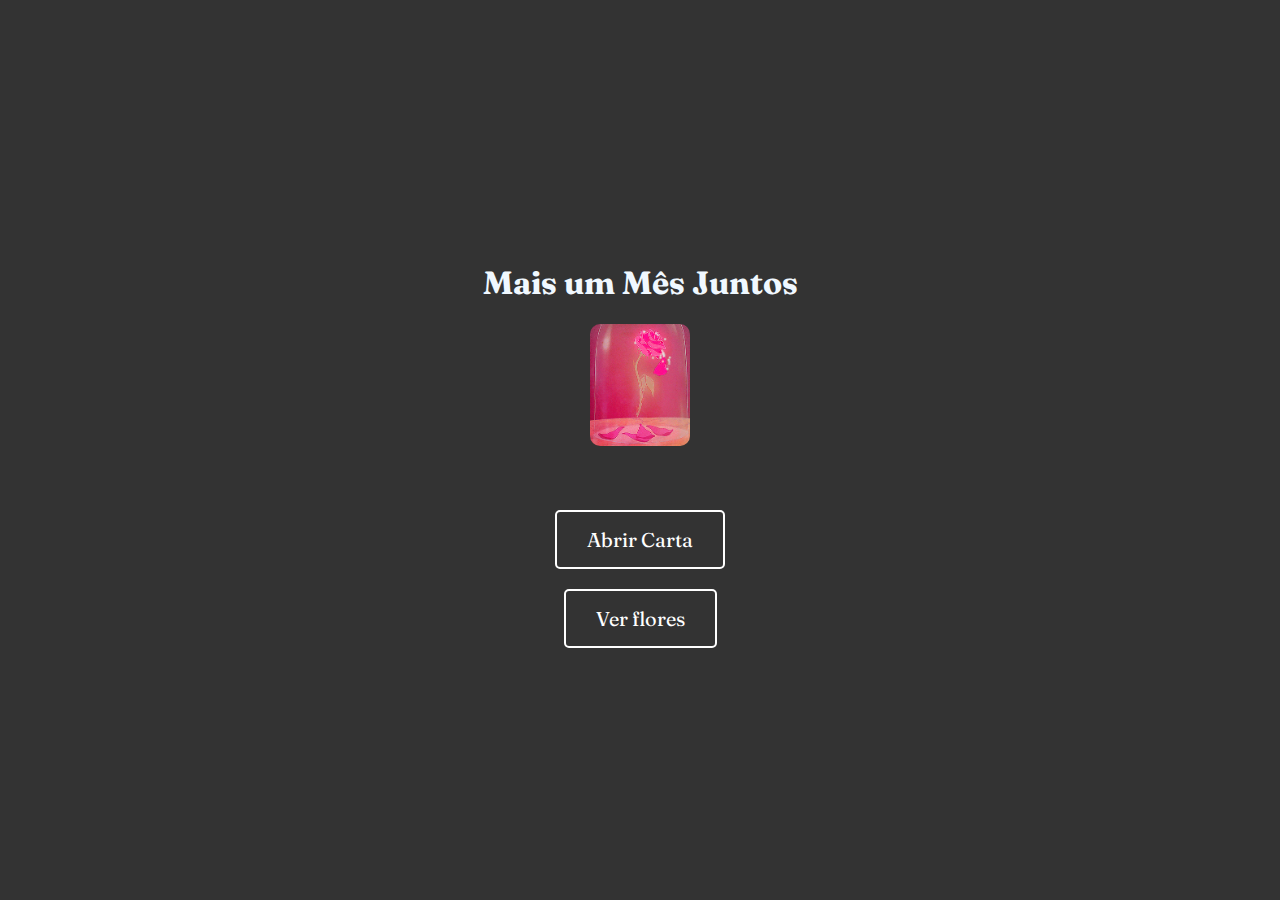
<file: index.html>
<!DOCTYPE html>
<html lang="pt-BR">
<head>
    <meta charset="UTF-8">
    <meta name="viewport" content="width=device-width, initial-scale=1.0">
    <title>Surpresa</title>
    <style>
        body {
            display: flex;
            justify-content: center;
            align-items: center;
            flex-direction: column;
            height: 100vh;
            background-color: #333;
            margin: 0;
        }
        .button {
            font-family: "Fraunces", serif;
            padding: 15px 30px;
            font-size: 20px;
            color: white;
            background-color: #333;
            border: 2px solid white;
            border-radius: 5px;
            margin: 10px 0;
            cursor: pointer;
            transition: background-color 0.3s;
        }
        .button:hover {
            background-color: rgb(220, 98, 98);
        }
    </style>
    <link rel="preconnect" href="https://fonts.googleapis.com">
<link rel="preconnect" href="https://fonts.gstatic.com" crossorigin>
<link href="https://fonts.googleapis.com/css2?family=Fraunces:ital,opsz,wght@0,9..144,100..900;1,9..144,100..900&family=Montserrat:ital,wght@0,100..900;1,100..900&family=Playwrite+HU:wght@100..400&family=Poppins:ital,wght@0,100;0,200;0,300;0,400;0,500;0,600;0,700;0,800;0,900;1,100;1,200;1,300;1,400;1,500;1,600;1,700;1,800;1,900&display=swap" rel="stylesheet">
</head>
<body>
    <h1 style="color: aliceblue; font-family: Fraunces;">Mais um Mês Juntos</h1>
<div><img src="./img/rosa.gif" alt="Rosa" style="width: 100px; border-radius: 10px; margin-bottom: 50px;"></div>
    <div>
       <a href="home.html"><button class="button">Abrir Carta</button></a>
    </div>
    <div>
       <a href="flores.html" target="_blank"><button class="button">Ver flores</button></a>
    </div>
    

</body>
</html>
</file>
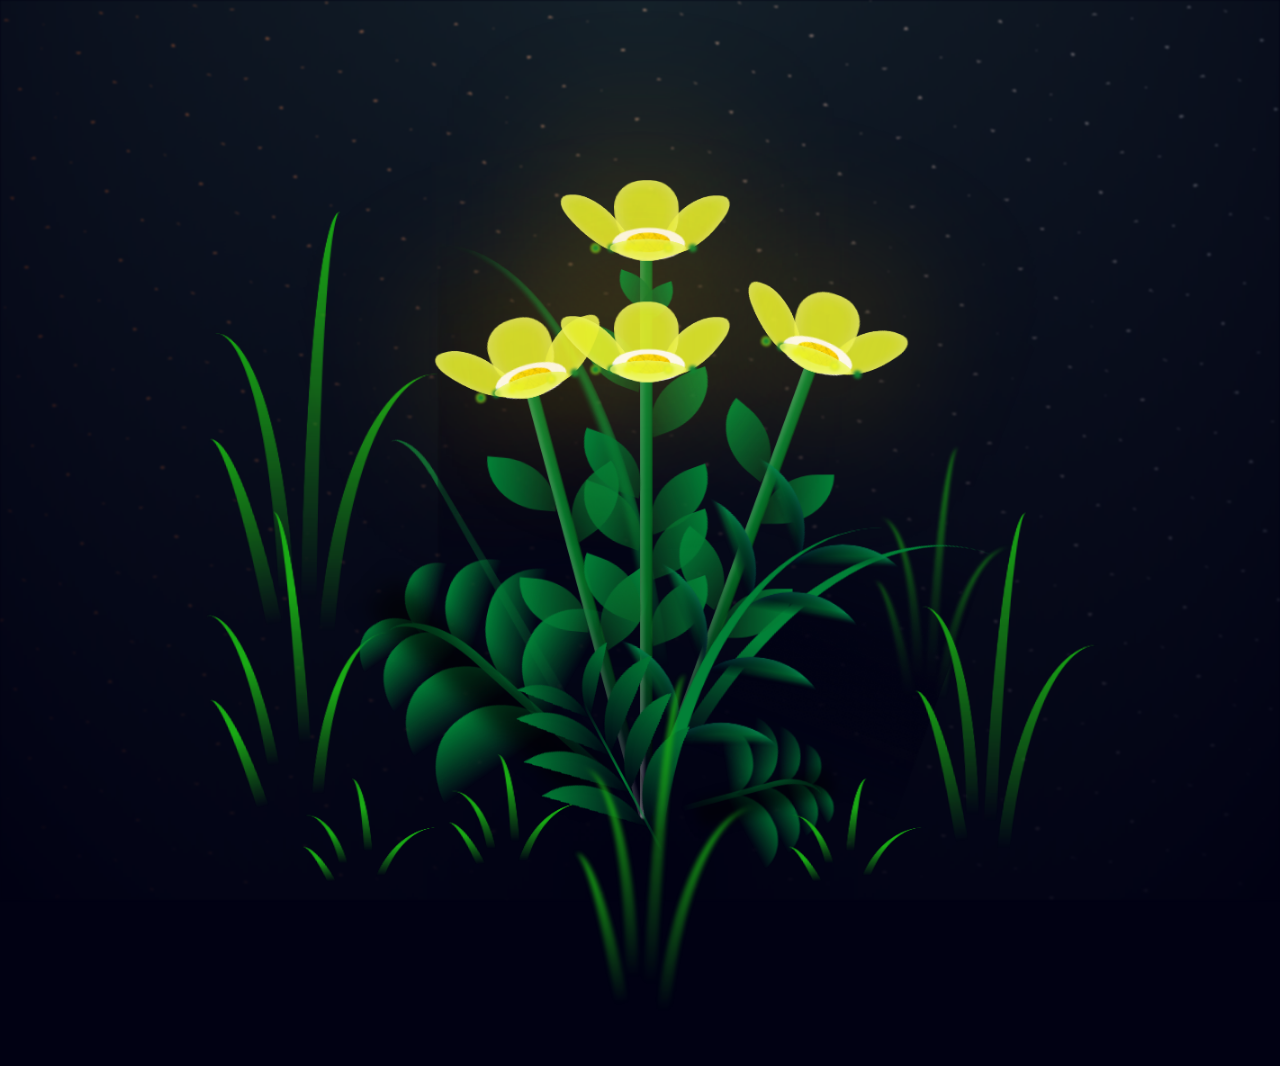
<file: flores.html>
<!DOCTYPE html>
<html lang="pt-BR" >
<head>
  <meta charset="UTF-8">
  <title>Flores para uma flor</title>
  <link rel="stylesheet" href="./styleflores.css">

</head>
<body>
<!-- partial:index.partial.html -->
<body class="container">
  <div class="night"></div>
  <div class="flowers">
    <div class="flower flower--1">
      <div class="flower__leafs flower__leafs--1">
        <div class="flower__leaf flower__leaf--1"></div>
        <div class="flower__leaf flower__leaf--2"></div>
        <div class="flower__leaf flower__leaf--3"></div>
        <div class="flower__leaf flower__leaf--4"></div>
        <div class="flower__white-circle"></div>

        <div class="flower__light flower__light--1"></div>
        <div class="flower__light flower__light--2"></div>
        <div class="flower__light flower__light--3"></div>
        <div class="flower__light flower__light--4"></div>
        <div class="flower__light flower__light--5"></div>
        <div class="flower__light flower__light--6"></div>
        <div class="flower__light flower__light--7"></div>
        <div class="flower__light flower__light--8"></div>

      </div>
      <div class="flower__line">
        <div class="flower__line__leaf flower__line__leaf--1"></div>
        <div class="flower__line__leaf flower__line__leaf--2"></div>
        <div class="flower__line__leaf flower__line__leaf--3"></div>
        <div class="flower__line__leaf flower__line__leaf--4"></div>
        <div class="flower__line__leaf flower__line__leaf--5"></div>
        <div class="flower__line__leaf flower__line__leaf--6"></div>
      </div>
    </div>

    <div class="flower flower--2">
      <div class="flower__leafs flower__leafs--2">
        <div class="flower__leaf flower__leaf--1"></div>
        <div class="flower__leaf flower__leaf--2"></div>
        <div class="flower__leaf flower__leaf--3"></div>
        <div class="flower__leaf flower__leaf--4"></div>
        <div class="flower__white-circle"></div>

        <div class="flower__light flower__light--1"></div>
        <div class="flower__light flower__light--2"></div>
        <div class="flower__light flower__light--3"></div>
        <div class="flower__light flower__light--4"></div>
        <div class="flower__light flower__light--5"></div>
        <div class="flower__light flower__light--6"></div>
        <div class="flower__light flower__light--7"></div>
        <div class="flower__light flower__light--8"></div>

      </div>
      <div class="flower__line">
        <div class="flower__line__leaf flower__line__leaf--1"></div>
        <div class="flower__line__leaf flower__line__leaf--2"></div>
        <div class="flower__line__leaf flower__line__leaf--3"></div>
        <div class="flower__line__leaf flower__line__leaf--4"></div>
      </div>
    </div>

    <div class="flower flower--3">
      <div class="flower__leafs flower__leafs--3">
        <div class="flower__leaf flower__leaf--1"></div>
        <div class="flower__leaf flower__leaf--2"></div>
        <div class="flower__leaf flower__leaf--3"></div>
        <div class="flower__leaf flower__leaf--4"></div>
        <div class="flower__white-circle"></div>

        <div class="flower__light flower__light--1"></div>
        <div class="flower__light flower__light--2"></div>
        <div class="flower__light flower__light--3"></div>
        <div class="flower__light flower__light--4"></div>
        <div class="flower__light flower__light--5"></div>
        <div class="flower__light flower__light--6"></div>
        <div class="flower__light flower__light--7"></div>
        <div class="flower__light flower__light--8"></div>

      </div>
      <div class="flower__line">
        <div class="flower__line__leaf flower__line__leaf--1"></div>
        <div class="flower__line__leaf flower__line__leaf--2"></div>
        <div class="flower__line__leaf flower__line__leaf--3"></div>
        <div class="flower__line__leaf flower__line__leaf--4"></div>
      </div>
    </div>
    <div class="flower flower--4">
      <div class="flower__leafs flower__leafs--3">
        <div class="flower__leaf flower__leaf--1"></div>
        <div class="flower__leaf flower__leaf--2"></div>
        <div class="flower__leaf flower__leaf--3"></div>
        <div class="flower__leaf flower__leaf--4"></div>
        <div class="flower__white-circle"></div>

        <div class="flower__light flower__light--1"></div>
        <div class="flower__light flower__light--2"></div>
        <div class="flower__light flower__light--3"></div>
        <div class="flower__light flower__light--4"></div>
        <div class="flower__light flower__light--5"></div>
        <div class="flower__light flower__light--6"></div>
        <div class="flower__light flower__light--7"></div>
        <div class="flower__light flower__light--8"></div>

      </div>
      <div class="flower__line">
        <div class="flower__line__leaf flower__line__leaf--1"></div>
        <div class="flower__line__leaf flower__line__leaf--2"></div>
        <div class="flower__line__leaf flower__line__leaf--3"></div>
        <div class="flower__line__leaf flower__line__leaf--4"></div>
      </div>
    </div>

    <div class="grow-ans" style="--d:1.2s">
      <div class="flower__g-long">
        <div class="flower__g-long__top"></div>
        <div class="flower__g-long__bottom"></div>
      </div>
    </div>

    <div class="growing-grass">
      <div class="flower__grass flower__grass--1">
        <div class="flower__grass--top"></div>
        <div class="flower__grass--bottom"></div>
        <div class="flower__grass__leaf flower__grass__leaf--1"></div>
        <div class="flower__grass__leaf flower__grass__leaf--2"></div>
        <div class="flower__grass__leaf flower__grass__leaf--3"></div>
        <div class="flower__grass__leaf flower__grass__leaf--4"></div>
        <div class="flower__grass__leaf flower__grass__leaf--5"></div>
        <div class="flower__grass__leaf flower__grass__leaf--6"></div>
        <div class="flower__grass__leaf flower__grass__leaf--7"></div>
        <div class="flower__grass__leaf flower__grass__leaf--8"></div>
        <div class="flower__grass__overlay"></div>
      </div>
    </div>

    <div class="growing-grass">
      <div class="flower__grass flower__grass--2">
        <div class="flower__grass--top"></div>
        <div class="flower__grass--bottom"></div>
        <div class="flower__grass__leaf flower__grass__leaf--1"></div>
        <div class="flower__grass__leaf flower__grass__leaf--2"></div>
        <div class="flower__grass__leaf flower__grass__leaf--3"></div>
        <div class="flower__grass__leaf flower__grass__leaf--4"></div>
        <div class="flower__grass__leaf flower__grass__leaf--5"></div>
        <div class="flower__grass__leaf flower__grass__leaf--6"></div>
        <div class="flower__grass__leaf flower__grass__leaf--7"></div>
        <div class="flower__grass__leaf flower__grass__leaf--8"></div>
        <div class="flower__grass__overlay"></div>
      </div>
    </div>

    <div class="grow-ans" style="--d:2.4s">
      <div class="flower__g-right flower__g-right--1">
        <div class="leaf"></div>
      </div>
    </div>

    <div class="grow-ans" style="--d:2.8s">
      <div class="flower__g-right flower__g-right--2">
        <div class="leaf"></div>
      </div>
    </div>

    <div class="grow-ans" style="--d:2.8s">
      <div class="flower__g-front">
        <div class="flower__g-front__leaf-wrapper flower__g-front__leaf-wrapper--1">
          <div class="flower__g-front__leaf"></div>
        </div>
        <div class="flower__g-front__leaf-wrapper flower__g-front__leaf-wrapper--2">
          <div class="flower__g-front__leaf"></div>
        </div>
        <div class="flower__g-front__leaf-wrapper flower__g-front__leaf-wrapper--3">
          <div class="flower__g-front__leaf"></div>
        </div>
        <div class="flower__g-front__leaf-wrapper flower__g-front__leaf-wrapper--4">
          <div class="flower__g-front__leaf"></div>
        </div>
        <div class="flower__g-front__leaf-wrapper flower__g-front__leaf-wrapper--5">
          <div class="flower__g-front__leaf"></div>
        </div>
        <div class="flower__g-front__leaf-wrapper flower__g-front__leaf-wrapper--6">
          <div class="flower__g-front__leaf"></div>
        </div>
        <div class="flower__g-front__leaf-wrapper flower__g-front__leaf-wrapper--7">
          <div class="flower__g-front__leaf"></div>
        </div>
        <div class="flower__g-front__leaf-wrapper flower__g-front__leaf-wrapper--8">
          <div class="flower__g-front__leaf"></div>
        </div>
        <div class="flower__g-front__line"></div>
      </div>
    </div>

    <div class="grow-ans" style="--d:3.2s">
      <div class="flower__g-fr">
        <div class="leaf"></div>
        <div class="flower__g-fr__leaf flower__g-fr__leaf--1"></div>
        <div class="flower__g-fr__leaf flower__g-fr__leaf--2"></div>
        <div class="flower__g-fr__leaf flower__g-fr__leaf--3"></div>
        <div class="flower__g-fr__leaf flower__g-fr__leaf--4"></div>
        <div class="flower__g-fr__leaf flower__g-fr__leaf--5"></div>
        <div class="flower__g-fr__leaf flower__g-fr__leaf--6"></div>
        <div class="flower__g-fr__leaf flower__g-fr__leaf--7"></div>
        <div class="flower__g-fr__leaf flower__g-fr__leaf--8"></div>
      </div>
    </div>

    <div class="long-g long-g--0">
      <div class="grow-ans" style="--d:3s">
        <div class="leaf leaf--0"></div>
      </div>
      <div class="grow-ans" style="--d:2.2s">
        <div class="leaf leaf--1"></div>
      </div>
      <div class="grow-ans" style="--d:3.4s">
        <div class="leaf leaf--2"></div>
      </div>
      <div class="grow-ans" style="--d:3.6s">
        <div class="leaf leaf--3"></div>
      </div>
    </div>

    <div class="long-g long-g--1">
      <div class="grow-ans" style="--d:3.6s">
        <div class="leaf leaf--0"></div>
      </div>
      <div class="grow-ans" style="--d:3.8s">
        <div class="leaf leaf--1"></div>
      </div>
      <div class="grow-ans" style="--d:4s">
        <div class="leaf leaf--2"></div>
      </div>
      <div class="grow-ans" style="--d:4.2s">
        <div class="leaf leaf--3"></div>
      </div>
    </div>

    <div class="long-g long-g--2">
      <div class="grow-ans" style="--d:4s">
        <div class="leaf leaf--0"></div>
      </div>
      <div class="grow-ans" style="--d:4.2s">
        <div class="leaf leaf--1"></div>
      </div>
      <div class="grow-ans" style="--d:4.4s">
        <div class="leaf leaf--2"></div>
      </div>
      <div class="grow-ans" style="--d:4.6s">
        <div class="leaf leaf--3"></div>
      </div>
    </div>

    <div class="long-g long-g--3">
      <div class="grow-ans" style="--d:4s">
        <div class="leaf leaf--0"></div>
      </div>
      <div class="grow-ans" style="--d:4.2s">
        <div class="leaf leaf--1"></div>
      </div>
      <div class="grow-ans" style="--d:3s">
        <div class="leaf leaf--2"></div>
      </div>
      <div class="grow-ans" style="--d:3.6s">
        <div class="leaf leaf--3"></div>
      </div>
    </div>

    <div class="long-g long-g--4">
      <div class="grow-ans" style="--d:4s">
        <div class="leaf leaf--0"></div>
      </div>
      <div class="grow-ans" style="--d:4.2s">
        <div class="leaf leaf--1"></div>
      </div>
      <div class="grow-ans" style="--d:3s">
        <div class="leaf leaf--2"></div>
      </div>
      <div class="grow-ans" style="--d:3.6s">
        <div class="leaf leaf--3"></div>
      </div>
    </div>

    <div class="long-g long-g--5">
      <div class="grow-ans" style="--d:4s">
        <div class="leaf leaf--0"></div>
      </div>
      <div class="grow-ans" style="--d:4.2s">
        <div class="leaf leaf--1"></div>
      </div>
      <div class="grow-ans" style="--d:3s">
        <div class="leaf leaf--2"></div>
      </div>
      <div class="grow-ans" style="--d:3.6s">
        <div class="leaf leaf--3"></div>
      </div>
    </div>

    <div class="long-g long-g--6">
      <div class="grow-ans" style="--d:4.2s">
        <div class="leaf leaf--0"></div>
      </div>
      <div class="grow-ans" style="--d:4.4s">
        <div class="leaf leaf--1"></div>
      </div>
      <div class="grow-ans" style="--d:4.6s">
        <div class="leaf leaf--2"></div>
      </div>
      <div class="grow-ans" style="--d:4.8s">
        <div class="leaf leaf--3"></div>
      </div>
    </div>

    <div class="long-g long-g--7">
      <div class="grow-ans" style="--d:3s">
        <div class="leaf leaf--0"></div>
      </div>
      <div class="grow-ans" style="--d:3.2s">
        <div class="leaf leaf--1"></div>
      </div>
      <div class="grow-ans" style="--d:3.5s">
        <div class="leaf leaf--2"></div>
      </div>
      <div class="grow-ans" style="--d:3.6s">
        <div class="leaf leaf--3"></div>
      </div>
    </div>
  </div>
  <script src="main.js"></script>
  <div class="bubbles">
    <div class="bubble"><svg class="heart" viewBox="0 0 32 32">
        <title>heart22</title>
        <path d="M23.6 2c-3.363 0-6.258 2.736-7.599 5.594-1.342-2.858-4.237-5.594-7.601-5.594-4.637 0-8.4 3.764-8.4 8.401 0 9.433 9.516 11.906 16.001 21.232 6.13-9.268 15.999-12.1 15.999-21.232 0-4.637-3.763-8.401-8.4-8.401z"></path>
      </svg>
    </div>
    <div class="bubble"><svg class="heart" viewBox="0 0 32 32">
        <title>heart22</title>
        <path d="M23.6 2c-3.363 0-6.258 2.736-7.599 5.594-1.342-2.858-4.237-5.594-7.601-5.594-4.637 0-8.4 3.764-8.4 8.401 0 9.433 9.516 11.906 16.001 21.232 6.13-9.268 15.999-12.1 15.999-21.232 0-4.637-3.763-8.401-8.4-8.401z"></path>
      </svg>
    </div>
    <div class="bubble"><svg class="heart" viewBox="0 0 32 32">
        <title>heart22</title>
        <path d="M23.6 2c-3.363 0-6.258 2.736-7.599 5.594-1.342-2.858-4.237-5.594-7.601-5.594-4.637 0-8.4 3.764-8.4 8.401 0 9.433 9.516 11.906 16.001 21.232 6.13-9.268 15.999-12.1 15.999-21.232 0-4.637-3.763-8.401-8.4-8.401z"></path>
      </svg>
    </div>
    <div class="bubble"><svg class="heart" viewBox="0 0 32 32">
        <title>heart22</title>
        <path d="M23.6 2c-3.363 0-6.258 2.736-7.599 5.594-1.342-2.858-4.237-5.594-7.601-5.594-4.637 0-8.4 3.764-8.4 8.401 0 9.433 9.516 11.906 16.001 21.232 6.13-9.268 15.999-12.1 15.999-21.232 0-4.637-3.763-8.401-8.4-8.401z"></path>
      </svg>
    </div>
    <div class="bubble"><svg class="heart" viewBox="0 0 32 32">
        <title>heart22</title>
        <path d="M23.6 2c-3.363 0-6.258 2.736-7.599 5.594-1.342-2.858-4.237-5.594-7.601-5.594-4.637 0-8.4 3.764-8.4 8.401 0 9.433 9.516 11.906 16.001 21.232 6.13-9.268 15.999-12.1 15.999-21.232 0-4.637-3.763-8.401-8.4-8.401z"></path>
      </svg>
    </div>
    <div class="bubble"><svg class="heart" viewBox="0 0 32 32">
        <title>heart22</title>
        <path d="M23.6 2c-3.363 0-6.258 2.736-7.599 5.594-1.342-2.858-4.237-5.594-7.601-5.594-4.637 0-8.4 3.764-8.4 8.401 0 9.433 9.516 11.906 16.001 21.232 6.13-9.268 15.999-12.1 15.999-21.232 0-4.637-3.763-8.401-8.4-8.401z"></path>
      </svg>
    </div>
    <div class="bubble"><svg class="heart" viewBox="0 0 32 32">
        <title>heart22</title>
        <path d="M23.6 2c-3.363 0-6.258 2.736-7.599 5.594-1.342-2.858-4.237-5.594-7.601-5.594-4.637 0-8.4 3.764-8.4 8.401 0 9.433 9.516 11.906 16.001 21.232 6.13-9.268 15.999-12.1 15.999-21.232 0-4.637-3.763-8.401-8.4-8.401z"></path>
      </svg>
    </div>
    <div class="bubble"><svg class="heart" viewBox="0 0 32 32">
        <title>heart22</title>
        <path d="M23.6 2c-3.363 0-6.258 2.736-7.599 5.594-1.342-2.858-4.237-5.594-7.601-5.594-4.637 0-8.4 3.764-8.4 8.401 0 9.433 9.516 11.906 16.001 21.232 6.13-9.268 15.999-12.1 15.999-21.232 0-4.637-3.763-8.401-8.4-8.401z"></path>
      </svg>
    </div>
    <div class="bubble"><svg class="heart" viewBox="0 0 32 32">
        <title>heart22</title>
        <path d="M23.6 2c-3.363 0-6.258 2.736-7.599 5.594-1.342-2.858-4.237-5.594-7.601-5.594-4.637 0-8.4 3.764-8.4 8.401 0 9.433 9.516 11.906 16.001 21.232 6.13-9.268 15.999-12.1 15.999-21.232 0-4.637-3.763-8.401-8.4-8.401z"></path>
      </svg>
    </div>
    <div class="bubble"><svg class="heart" viewBox="0 0 32 32">
        <title>heart22</title>
        <path d="M23.6 2c-3.363 0-6.258 2.736-7.599 5.594-1.342-2.858-4.237-5.594-7.601-5.594-4.637 0-8.4 3.764-8.4 8.401 0 9.433 9.516 11.906 16.001 21.232 6.13-9.268 15.999-12.1 15.999-21.232 0-4.637-3.763-8.401-8.4-8.401z"></path>
      </svg>
    </div>
    <div class="bubble"><svg class="heart" viewBox="0 0 32 32">
        <title>heart22</title>
        <path d="M23.6 2c-3.363 0-6.258 2.736-7.599 5.594-1.342-2.858-4.237-5.594-7.601-5.594-4.637 0-8.4 3.764-8.4 8.401 0 9.433 9.516 11.906 16.001 21.232 6.13-9.268 15.999-12.1 15.999-21.232 0-4.637-3.763-8.401-8.4-8.401z"></path>
      </svg>
    </div>
    <div class="bubble"><svg class="heart" viewBox="0 0 32 32">
        <title>heart22</title>
        <path d="M23.6 2c-3.363 0-6.258 2.736-7.599 5.594-1.342-2.858-4.237-5.594-7.601-5.594-4.637 0-8.4 3.764-8.4 8.401 0 9.433 9.516 11.906 16.001 21.232 6.13-9.268 15.999-12.1 15.999-21.232 0-4.637-3.763-8.401-8.4-8.401z"></path>
      </svg>
    </div>
    <div class="bubble"><svg class="heart" viewBox="0 0 32 32">
        <title>heart22</title>
        <path d="M23.6 2c-3.363 0-6.258 2.736-7.599 5.594-1.342-2.858-4.237-5.594-7.601-5.594-4.637 0-8.4 3.764-8.4 8.401 0 9.433 9.516 11.906 16.001 21.232 6.13-9.268 15.999-12.1 15.999-21.232 0-4.637-3.763-8.401-8.4-8.401z"></path>
      </svg>
    </div>
    <div class="bubble"><svg class="heart" viewBox="0 0 32 32">
        <title>heart22</title>
        <path d="M23.6 2c-3.363 0-6.258 2.736-7.599 5.594-1.342-2.858-4.237-5.594-7.601-5.594-4.637 0-8.4 3.764-8.4 8.401 0 9.433 9.516 11.906 16.001 21.232 6.13-9.268 15.999-12.1 15.999-21.232 0-4.637-3.763-8.401-8.4-8.401z"></path>
      </svg>
    </div>
    <div class="bubble"><svg class="heart" viewBox="0 0 32 32">
        <title>heart22</title>
        <path d="M23.6 2c-3.363 0-6.258 2.736-7.599 5.594-1.342-2.858-4.237-5.594-7.601-5.594-4.637 0-8.4 3.764-8.4 8.401 0 9.433 9.516 11.906 16.001 21.232 6.13-9.268 15.999-12.1 15.999-21.232 0-4.637-3.763-8.401-8.4-8.401z"></path>
      </svg>
    </div>
    <div class="bubble"><svg class="heart" viewBox="0 0 32 32">
        <title>heart22</title>
        <path d="M23.6 2c-3.363 0-6.258 2.736-7.599 5.594-1.342-2.858-4.237-5.594-7.601-5.594-4.637 0-8.4 3.764-8.4 8.401 0 9.433 9.516 11.906 16.001 21.232 6.13-9.268 15.999-12.1 15.999-21.232 0-4.637-3.763-8.401-8.4-8.401z"></path>
      </svg>
    </div>
    <div class="bubble"><svg class="heart" viewBox="0 0 32 32">
        <title>heart22</title>
        <path d="M23.6 2c-3.363 0-6.258 2.736-7.599 5.594-1.342-2.858-4.237-5.594-7.601-5.594-4.637 0-8.4 3.764-8.4 8.401 0 9.433 9.516 11.906 16.001 21.232 6.13-9.268 15.999-12.1 15.999-21.232 0-4.637-3.763-8.401-8.4-8.401z"></path>
      </svg>
    </div>
    <div class="bubble"><svg class="heart" viewBox="0 0 32 32">
        <title>heart22</title>
        <path d="M23.6 2c-3.363 0-6.258 2.736-7.599 5.594-1.342-2.858-4.237-5.594-7.601-5.594-4.637 0-8.4 3.764-8.4 8.401 0 9.433 9.516 11.906 16.001 21.232 6.13-9.268 15.999-12.1 15.999-21.232 0-4.637-3.763-8.401-8.4-8.401z"></path>
      </svg>
    </div>
    <div class="bubble"><svg class="heart" viewBox="0 0 32 32">
        <title>heart22</title>
        <path d="M23.6 2c-3.363 0-6.258 2.736-7.599 5.594-1.342-2.858-4.237-5.594-7.601-5.594-4.637 0-8.4 3.764-8.4 8.401 0 9.433 9.516 11.906 16.001 21.232 6.13-9.268 15.999-12.1 15.999-21.232 0-4.637-3.763-8.401-8.4-8.401z"></path>
      </svg>
    </div>
    <div class="bubble"><svg class="heart" viewBox="0 0 32 32">
        <title>heart22</title>
        <path d="M23.6 2c-3.363 0-6.258 2.736-7.599 5.594-1.342-2.858-4.237-5.594-7.601-5.594-4.637 0-8.4 3.764-8.4 8.401 0 9.433 9.516 11.906 16.001 21.232 6.13-9.268 15.999-12.1 15.999-21.232 0-4.637-3.763-8.401-8.4-8.401z"></path>
      </svg>
</body>
<!-- partial -->
  <script  src="script.js"></script>

</body>
</html>
</file>
<file: styleflores.css>
*,
*::after,
*::before {
  padding: 0;
  margin: 0;
  box-sizing: border-box;
}

:root {
  --dark-color: #010113;
}

body {
  display: flex;
  align-items: flex-end;
  justify-content: center;
  min-height: 100vh;
  background-color: var(--dark-color);
  overflow: hidden;
  perspective: 1000px;
}
.night {
  position: fixed;
  left: 50%;
  top: 0;
  transform: translateX(-50%);
  width: 100%;
  height: 100%;
  filter: blur(0.1vmin);
  background-image: radial-gradient(
      ellipse at top,
      transparent 0%,
      var(--dark-color)
    ),
    radial-gradient(
      ellipse at bottom,
      var(--dark-color),
      rgba(145, 233, 255, 0.2)
    ),
    repeating-linear-gradient(
      220deg,
      rgb(0, 0, 0) 0px,
      rgb(0, 0, 0) 19px,
      transparent 19px,
      transparent 22px
    ),
    repeating-linear-gradient(
      189deg,
      rgb(0, 0, 0) 0px,
      rgb(0, 0, 0) 19px,
      transparent 19px,
      transparent 22px
    ),
    repeating-linear-gradient(
      148deg,
      rgb(0, 0, 0) 0px,
      rgb(0, 0, 0) 19px,
      transparent 19px,
      transparent 22px
    ),
    linear-gradient(90deg, rgb(255, 94, 0), rgb(240, 240, 240));
}

.flowers {
  position: relative;
  transform: scale(0.9);
}

.flower {
  position: absolute;
  bottom: 10vmin;
  transform-origin: bottom center;
  z-index: 10;
  --fl-speed: 0.8s;
}
.flower--1 {
  -webkit-animation: moving-flower-1 4s linear infinite;
  animation: moving-flower-1 4s linear infinite;
}
.flower--1 .flower__line {
  height: 70vmin;
  -webkit-animation-delay: 0.3s;
  animation-delay: 0.3s;
}
.flower--1 .flower__line__leaf--1 {
  -webkit-animation: blooming-leaf-right var(--fl-speed) 1.6s backwards;
  animation: blooming-leaf-right var(--fl-speed) 1.6s backwards;
}
.flower--1 .flower__line__leaf--2 {
  -webkit-animation: blooming-leaf-right var(--fl-speed) 1.4s backwards;
  animation: blooming-leaf-right var(--fl-speed) 1.4s backwards;
}
.flower--1 .flower__line__leaf--3 {
  -webkit-animation: blooming-leaf-left var(--fl-speed) 1.2s backwards;
  animation: blooming-leaf-left var(--fl-speed) 1.2s backwards;
}
.flower--1 .flower__line__leaf--4 {
  -webkit-animation: blooming-leaf-left var(--fl-speed) 1s backwards;
  animation: blooming-leaf-left var(--fl-speed) 1s backwards;
}
.flower--1 .flower__line__leaf--5 {
  -webkit-animation: blooming-leaf-right var(--fl-speed) 1.8s backwards;
  animation: blooming-leaf-right var(--fl-speed) 1.8s backwards;
}
.flower--1 .flower__line__leaf--6 {
  -webkit-animation: blooming-leaf-left var(--fl-speed) 2s backwards;
  animation: blooming-leaf-left var(--fl-speed) 2s backwards;
}
.flower--2 {
  left: 50%;
  transform: rotate(20deg);
  -webkit-animation: moving-flower-2 4s linear infinite;
  animation: moving-flower-2 4s linear infinite;
}
.flower--2 .flower__line {
  height: 60vmin;
  -webkit-animation-delay: 0.6s;
  animation-delay: 0.6s;
}
.flower--2 .flower__line__leaf--1 {
  -webkit-animation: blooming-leaf-right var(--fl-speed) 1.9s backwards;
  animation: blooming-leaf-right var(--fl-speed) 1.9s backwards;
}
.flower--2 .flower__line__leaf--2 {
  -webkit-animation: blooming-leaf-right var(--fl-speed) 1.7s backwards;
  animation: blooming-leaf-right var(--fl-speed) 1.7s backwards;
}
.flower--2 .flower__line__leaf--3 {
  -webkit-animation: blooming-leaf-left var(--fl-speed) 1.5s backwards;
  animation: blooming-leaf-left var(--fl-speed) 1.5s backwards;
}
.flower--2 .flower__line__leaf--4 {
  -webkit-animation: blooming-leaf-left var(--fl-speed) 1.3s backwards;
  animation: blooming-leaf-left var(--fl-speed) 1.3s backwards;
}
.flower--3 {
  left: 50%;
  transform: rotate(-15deg);
  -webkit-animation: moving-flower-3 4s linear infinite;
  animation: moving-flower-3 4s linear infinite;
}
.flower--3 .flower__line {
  -webkit-animation-delay: 0.9s;
  animation-delay: 0.9s;
}
.flower--3 .flower__line__leaf--1 {
  -webkit-animation: blooming-leaf-right var(--fl-speed) 2.5s backwards;
  animation: blooming-leaf-right var(--fl-speed) 2.5s backwards;
}
.flower--3 .flower__line__leaf--2 {
  -webkit-animation: blooming-leaf-right var(--fl-speed) 2.3s backwards;
  animation: blooming-leaf-right var(--fl-speed) 2.3s backwards;
}
.flower--3 .flower__line__leaf--3 {
  -webkit-animation: blooming-leaf-left var(--fl-speed) 2.1s backwards;
  animation: blooming-leaf-left var(--fl-speed) 2.1s backwards;
}
.flower--3 .flower__line__leaf--4 {
  -webkit-animation: blooming-leaf-left var(--fl-speed) 1.9s backwards;
  animation: blooming-leaf-left var(--fl-speed) 1.9s backwards;
}
.flower__leafs {
  position: relative;
  -webkit-animation: blooming-flower 2s backwards;
  animation: blooming-flower 2s backwards;
}
.flower__leafs--1 {
  -webkit-animation-delay: 1.1s;
  animation-delay: 1.1s;
}
.flower__leafs--2 {
  -webkit-animation-delay: 1.4s;
  animation-delay: 1.4s;
}
.flower__leafs--3 {
  -webkit-animation-delay: 1.7s;
  animation-delay: 1.7s;
}
.flower__leafs::after {
  content: "";
  position: absolute;
  left: 0;
  top: 0;
  transform: translate(-50%, -100%);
  width: 8vmin;
  height: 8vmin;
  background-color: #e7b201;
  filter: blur(10vmin);
}
.flower__leaf {
  position: absolute;
  bottom: 0;
  left: 50%;
  width: 8vmin;
  height: 11vmin;
  border-radius: 51% 49% 47% 53%/44% 45% 55% 69%;
  background-color: #e6f331;
  background-image: linear-gradient(to top, #e6f331, #e6f331);
  transform-origin: bottom center;
  opacity: 0.9;
  box-shadow: inset 0 0 2vmin rgba(255, 255, 255, 0.5);
}
.flower__leaf--1 {
  transform: translate(-10%, 1%) rotateY(40deg) rotateX(-50deg);
}
.flower__leaf--2 {
  transform: translate(-50%, -4%) rotateX(40deg);
}
.flower__leaf--3 {
  transform: translate(-90%, 0%) rotateY(45deg) rotateX(50deg);
}
.flower__leaf--4 {
  width: 8vmin;
  height: 8vmin;
  transform-origin: bottom left;
  border-radius: 4vmin 10vmin 4vmin 4vmin;
  transform: translate(0%, 18%) rotateX(70deg) rotate(-43deg);
  background-image: linear-gradient(to top, #e6f331, #e6f331);
  z-index: 1;
  opacity: 0.8;
}
.flower__white-circle {
  position: absolute;
  left: -3.5vmin;
  top: -3vmin;
  width: 9vmin;
  height: 4vmin;
  border-radius: 50%;
  background-color: #fff;
}
.flower__white-circle::after {
  content: "";
  position: absolute;
  left: 50%;
  top: 45%;
  transform: translate(-50%, -50%);
  width: 60%;
  height: 60%;
  border-radius: inherit;
  background-image: repeating-linear-gradient(
      135deg,
      rgba(0, 0, 0, 0.03) 0px,
      rgba(0, 0, 0, 0.03) 1px,
      transparent 1px,
      transparent 12px
    ),
    repeating-linear-gradient(
      45deg,
      rgba(0, 0, 0, 0.03) 0px,
      rgba(0, 0, 0, 0.03) 1px,
      transparent 1px,
      transparent 12px
    ),
    repeating-linear-gradient(
      67.5deg,
      rgba(0, 0, 0, 0.03) 0px,
      rgba(0, 0, 0, 0.03) 1px,
      transparent 1px,
      transparent 12px
    ),
    repeating-linear-gradient(
      135deg,
      rgba(0, 0, 0, 0.03) 0px,
      rgba(0, 0, 0, 0.03) 1px,
      transparent 1px,
      transparent 12px
    ),
    repeating-linear-gradient(
      45deg,
      rgba(0, 0, 0, 0.03) 0px,
      rgba(0, 0, 0, 0.03) 1px,
      transparent 1px,
      transparent 12px
    ),
    repeating-linear-gradient(
      112.5deg,
      rgba(0, 0, 0, 0.03) 0px,
      rgba(0, 0, 0, 0.03) 1px,
      transparent 1px,
      transparent 12px
    ),
    repeating-linear-gradient(
      112.5deg,
      rgba(0, 0, 0, 0.03) 0px,
      rgba(0, 0, 0, 0.03) 1px,
      transparent 1px,
      transparent 12px
    ),
    repeating-linear-gradient(
      45deg,
      rgba(0, 0, 0, 0.03) 0px,
      rgba(0, 0, 0, 0.03) 1px,
      transparent 1px,
      transparent 12px
    ),
    repeating-linear-gradient(
      22.5deg,
      rgba(0, 0, 0, 0.03) 0px,
      rgba(0, 0, 0, 0.03) 1px,
      transparent 1px,
      transparent 12px
    ),
    repeating-linear-gradient(
      45deg,
      rgba(0, 0, 0, 0.03) 0px,
      rgba(0, 0, 0, 0.03) 1px,
      transparent 1px,
      transparent 12px
    ),
    repeating-linear-gradient(
      22.5deg,
      rgba(0, 0, 0, 0.03) 0px,
      rgba(0, 0, 0, 0.03) 1px,
      transparent 1px,
      transparent 12px
    ),
    repeating-linear-gradient(
      135deg,
      rgba(0, 0, 0, 0.03) 0px,
      rgba(0, 0, 0, 0.03) 1px,
      transparent 1px,
      transparent 12px
    ),
    repeating-linear-gradient(
      157.5deg,
      rgba(0, 0, 0, 0.03) 0px,
      rgba(0, 0, 0, 0.03) 1px,
      transparent 1px,
      transparent 12px
    ),
    repeating-linear-gradient(
      67.5deg,
      rgba(0, 0, 0, 0.03) 0px,
      rgba(0, 0, 0, 0.03) 1px,
      transparent 1px,
      transparent 12px
    ),
    repeating-linear-gradient(
      67.5deg,
      rgba(0, 0, 0, 0.03) 0px,
      rgba(0, 0, 0, 0.03) 1px,
      transparent 1px,
      transparent 12px
    ),
    linear-gradient(90deg, rgb(255, 235, 18), rgb(255, 206, 0));
}
.flower__line {
  height: 55vmin;
  width: 1.5vmin;
  background-image: linear-gradient(
      to left,
      rgba(0, 0, 0, 0.2),
      transparent,
      rgba(255, 255, 255, 0.2)
    ),
    linear-gradient(to top, transparent 10%, #056d24, #028137);
  box-shadow: inset 0 0 2px rgba(0, 0, 0, 0.5);
  -webkit-animation: grow-flower-tree 4s backwards;
  animation: grow-flower-tree 4s backwards;
}
.flower__line__leaf {
  --w: 7vmin;
  --h: calc(var(--w) + 2vmin);
  position: absolute;
  top: 20%;
  left: 90%;
  width: var(--w);
  height: var(--h);
  border-top-right-radius: var(--h);
  border-bottom-left-radius: var(--h);
  background-image: linear-gradient(to top, rgba(12, 94, 32, 0.4), #028137);
}
.flower__line__leaf--1 {
  transform: rotate(70deg) rotateY(30deg);
}
.flower__line__leaf--2 {
  top: 45%;
  transform: rotate(70deg) rotateY(30deg);
}
.flower__line__leaf--3,
.flower__line__leaf--4,
.flower__line__leaf--6 {
  border-top-right-radius: 0;
  border-bottom-left-radius: 0;
  border-top-left-radius: var(--h);
  border-bottom-right-radius: var(--h);
  left: -460%;
  top: 12%;
  transform: rotate(-70deg) rotateY(30deg);
}
.flower__line__leaf--4 {
  top: 40%;
}
.flower__line__leaf--5 {
  top: 0;
  transform-origin: left;
  transform: rotate(70deg) rotateY(30deg) scale(0.6);
}
.flower__line__leaf--6 {
  top: -2%;
  left: -450%;
  transform-origin: right;
  transform: rotate(-70deg) rotateY(30deg) scale(0.6);
}
.flower__light {
  position: absolute;
  bottom: 0vmin;
  width: 1vmin;
  height: 1vmin;
  background-color: rgb(255, 251, 0);
  border-radius: 50%;
  filter: blur(0.2vmin);
  -webkit-animation: light-ans 4s linear infinite backwards;
  animation: light-ans 4s linear infinite backwards;
}
.flower__light:nth-child(odd) {
  background-color: #028137;
}
.flower__light--1 {
  left: -2vmin;
  -webkit-animation-delay: 1s;
  animation-delay: 1s;
}
.flower__light--2 {
  left: 3vmin;
  -webkit-animation-delay: 0.5s;
  animation-delay: 0.5s;
}
.flower__light--3 {
  left: -6vmin;
  -webkit-animation-delay: 0.3s;
  animation-delay: 0.3s;
}
.flower__light--4 {
  left: 6vmin;
  -webkit-animation-delay: 0.9s;
  animation-delay: 0.9s;
}
.flower__light--5 {
  left: -1vmin;
  -webkit-animation-delay: 1.5s;
  animation-delay: 1.5s;
}
.flower__light--6 {
  left: -4vmin;
  -webkit-animation-delay: 3s;
  animation-delay: 3s;
}
.flower__light--7 {
  left: 3vmin;
  -webkit-animation-delay: 2s;
  animation-delay: 2s;
}
.flower__light--8 {
  left: -6vmin;
  -webkit-animation-delay: 3.5s;
  animation-delay: 3.5s;
}
.flower__grass {
  --c: #028137;
  --line-w: 1.5vmin;
  position: absolute;
  bottom: 12vmin;
  left: -7vmin;
  display: flex;
  flex-direction: column;
  align-items: flex-end;
  z-index: 20;
  transform-origin: bottom center;
  transform: rotate(-48deg) rotateY(40deg);
}
.flower__grass--1 {
  -webkit-animation: moving-grass 2s linear infinite;
  animation: moving-grass 2s linear infinite;
}
.flower__grass--2 {
  left: 2vmin;
  bottom: 10vmin;
  transform: scale(0.5) rotate(75deg) rotateX(10deg) rotateY(-200deg);
  opacity: 0.8;
  z-index: 0;
  -webkit-animation: moving-grass--2 1.5s linear infinite;
  animation: moving-grass--2 1.5s linear infinite;
}
.flower__grass--top {
  width: 7vmin;
  height: 10vmin;
  border-top-right-radius: 100%;
  border-right: var(--line-w) solid var(--c);
  transform-origin: bottom center;
  transform: rotate(-2deg);
}
.flower__grass--bottom {
  margin-top: -2px;
  width: var(--line-w);
  height: 25vmin;
  background-image: linear-gradient(to top, transparent, var(--c));
}
.flower__grass__leaf {
  --size: 10vmin;
  position: absolute;
  width: calc(var(--size) * 2.1);
  height: var(--size);
  border-top-left-radius: var(--size);
  border-top-right-radius: var(--size);
  background-image: linear-gradient(
    to top,
    transparent,
    transparent 30%,
    var(--c)
  );
  z-index: 100;
}
.flower__grass__leaf--1 {
  top: -6%;
  left: 30%;
  --size: 6vmin;
  transform: rotate(-20deg);
  -webkit-animation: growing-grass-ans--1 2s 2.6s backwards;
  animation: growing-grass-ans--1 2s 2.6s backwards;
}
@-webkit-keyframes growing-grass-ans--1 {
  0% {
    transform-origin: bottom left;
    transform: rotate(-20deg) scale(0);
  }
}
@keyframes growing-grass-ans--1 {
  0% {
    transform-origin: bottom left;
    transform: rotate(-20deg) scale(0);
  }
}
.flower__grass__leaf--2 {
  top: -5%;
  left: -110%;
  --size: 6vmin;
  transform: rotate(10deg);
  -webkit-animation: growing-grass-ans--2 2s 2.4s linear backwards;
  animation: growing-grass-ans--2 2s 2.4s linear backwards;
}
@-webkit-keyframes growing-grass-ans--2 {
  0% {
    transform-origin: bottom right;
    transform: rotate(10deg) scale(0);
  }
}
@keyframes growing-grass-ans--2 {
  0% {
    transform-origin: bottom right;
    transform: rotate(10deg) scale(0);
  }
}
.flower__grass__leaf--3 {
  top: 5%;
  left: 60%;
  --size: 8vmin;
  transform: rotate(-18deg) rotateX(-20deg);
  -webkit-animation: growing-grass-ans--3 2s 2.2s linear backwards;
  animation: growing-grass-ans--3 2s 2.2s linear backwards;
}
@-webkit-keyframes growing-grass-ans--3 {
  0% {
    transform-origin: bottom left;
    transform: rotate(-18deg) rotateX(-20deg) scale(0);
  }
}
@keyframes growing-grass-ans--3 {
  0% {
    transform-origin: bottom left;
    transform: rotate(-18deg) rotateX(-20deg) scale(0);
  }
}
.flower__grass__leaf--4 {
  top: 6%;
  left: -135%;
  --size: 8vmin;
  transform: rotate(2deg);
  -webkit-animation: growing-grass-ans--4 2s 2s linear backwards;
  animation: growing-grass-ans--4 2s 2s linear backwards;
}
@-webkit-keyframes growing-grass-ans--4 {
  0% {
    transform-origin: bottom right;
    transform: rotate(2deg) scale(0);
  }
}
@keyframes growing-grass-ans--4 {
  0% {
    transform-origin: bottom right;
    transform: rotate(2deg) scale(0);
  }
}
.flower__grass__leaf--5 {
  top: 20%;
  left: 60%;
  --size: 10vmin;
  transform: rotate(-24deg) rotateX(-20deg);
  -webkit-animation: growing-grass-ans--5 2s 1.8s linear backwards;
  animation: growing-grass-ans--5 2s 1.8s linear backwards;
}
@-webkit-keyframes growing-grass-ans--5 {
  0% {
    transform-origin: bottom left;
    transform: rotate(-24deg) rotateX(-20deg) scale(0);
  }
}
@keyframes growing-grass-ans--5 {
  0% {
    transform-origin: bottom left;
    transform: rotate(-24deg) rotateX(-20deg) scale(0);
  }
}
.flower__grass__leaf--6 {
  top: 22%;
  left: -180%;
  --size: 10vmin;
  transform: rotate(10deg);
  -webkit-animation: growing-grass-ans--6 2s 1.6s linear backwards;
  animation: growing-grass-ans--6 2s 1.6s linear backwards;
}
@-webkit-keyframes growing-grass-ans--6 {
  0% {
    transform-origin: bottom right;
    transform: rotate(10deg) scale(0);
  }
}
@keyframes growing-grass-ans--6 {
  0% {
    transform-origin: bottom right;
    transform: rotate(10deg) scale(0);
  }
}
.flower__grass__leaf--7 {
  top: 39%;
  left: 70%;
  --size: 10vmin;
  transform: rotate(-10deg);
  -webkit-animation: growing-grass-ans--7 2s 1.4s linear backwards;
  animation: growing-grass-ans--7 2s 1.4s linear backwards;
}
@-webkit-keyframes growing-grass-ans--7 {
  0% {
    transform-origin: bottom left;
    transform: rotate(-10deg) scale(0);
  }
}
@keyframes growing-grass-ans--7 {
  0% {
    transform-origin: bottom left;
    transform: rotate(-10deg) scale(0);
  }
}
.flower__grass__leaf--8 {
  top: 40%;
  left: -215%;
  --size: 11vmin;
  transform: rotate(10deg);
  -webkit-animation: growing-grass-ans--8 2s 1.2s linear backwards;
  animation: growing-grass-ans--8 2s 1.2s linear backwards;
}
@-webkit-keyframes growing-grass-ans--8 {
  0% {
    transform-origin: bottom right;
    transform: rotate(10deg) scale(0);
  }
}
@keyframes growing-grass-ans--8 {
  0% {
    transform-origin: bottom right;
    transform: rotate(10deg) scale(0);
  }
}
.flower__grass__overlay {
  position: absolute;
  top: -10%;
  right: 0%;
  width: 100%;
  height: 100%;
  background-color: rgba(0, 0, 0, 0.6);
  filter: blur(1.5vmin);
  z-index: 100;
}
.flower__g-long {
  --w: 2vmin;
  --h: 6vmin;
  --c: #0d6632;
  position: absolute;
  bottom: 10vmin;
  left: -3vmin;
  transform-origin: bottom center;
  transform: rotate(-30deg) rotateY(-20deg);
  display: flex;
  flex-direction: column;
  align-items: flex-end;
  -webkit-animation: flower-g-long-ans 3s linear infinite;
  animation: flower-g-long-ans 3s linear infinite;
}
@-webkit-keyframes flower-g-long-ans {
  0%,
  100% {
    transform: rotate(-30deg) rotateY(-20deg);
  }
  50% {
    transform: rotate(-32deg) rotateY(-20deg);
  }
}
@keyframes flower-g-long-ans {
  0%,
  100% {
    transform: rotate(-30deg) rotateY(-20deg);
  }
  50% {
    transform: rotate(-32deg) rotateY(-20deg);
  }
}
.flower__g-long__top {
  top: calc(var(--h) * -1);
  width: calc(var(--w) + 1vmin);
  height: var(--h);
  border-top-right-radius: 100%;
  border-right: 0.7vmin solid var(--c);
  transform: translate(-0.7vmin, 1vmin);
}
.flower__g-long__bottom {
  width: var(--w);
  height: 50vmin;
  transform-origin: bottom center;
  background-image: linear-gradient(to top, transparent 30%, var(--c));
  box-shadow: inset 0 0 2px rgba(0, 0, 0, 0.5);
  -webkit-clip-path: polygon(35% 0, 65% 1%, 100% 100%, 0% 100%);
  clip-path: polygon(35% 0, 65% 1%, 100% 100%, 0% 100%);
}
.flower__g-right {
  position: absolute;
  bottom: 6vmin;
  left: -2vmin;
  transform-origin: bottom left;
  transform: rotate(20deg);
}
.flower__g-right .leaf {
  width: 30vmin;
  height: 50vmin;
  border-top-left-radius: 100%;
  border-left: 2vmin solid #028137;
  background-image: linear-gradient(
    to bottom,
    transparent,
    var(--dark-color) 60%
  );
  -webkit-mask-image: linear-gradient(to top, transparent 30%, #028137 60%);
}
.flower__g-right--1 {
  -webkit-animation: flower-g-right-ans 2.5s linear infinite;
  animation: flower-g-right-ans 2.5s linear infinite;
}
.flower__g-right--2 {
  left: 5vmin;
  transform: rotateY(-180deg);
  -webkit-animation: flower-g-right-ans--2 3s linear infinite;
  animation: flower-g-right-ans--2 3s linear infinite;
}
.flower__g-right--2 .leaf {
  height: 75vmin;
  filter: blur(0.3vmin);
  opacity: 0.8;
}
@-webkit-keyframes flower-g-right-ans {
  0%,
  100% {
    transform: rotate(20deg);
  }
  50% {
    transform: rotate(24deg) rotateX(-20deg);
  }
}
@keyframes flower-g-right-ans {
  0%,
  100% {
    transform: rotate(20deg);
  }
  50% {
    transform: rotate(24deg) rotateX(-20deg);
  }
}
@-webkit-keyframes flower-g-right-ans--2 {
  0%,
  100% {
    transform: rotateY(-180deg) rotate(0deg) rotateX(-20deg);
  }
  50% {
    transform: rotateY(-180deg) rotate(6deg) rotateX(-20deg);
  }
}
@keyframes flower-g-right-ans--2 {
  0%,
  100% {
    transform: rotateY(-180deg) rotate(0deg) rotateX(-20deg);
  }
  50% {
    transform: rotateY(-180deg) rotate(6deg) rotateX(-20deg);
  }
}
.flower__g-front {
  position: absolute;
  bottom: 6vmin;
  left: 2.5vmin;
  z-index: 100;
  transform-origin: bottom center;
  transform: rotate(-28deg) rotateY(30deg) scale(1.04);
  -webkit-animation: flower__g-front-ans 2s linear infinite;
  animation: flower__g-front-ans 2s linear infinite;
}
@-webkit-keyframes flower__g-front-ans {
  0%,
  100% {
    transform: rotate(-28deg) rotateY(30deg) scale(1.04);
  }
  50% {
    transform: rotate(-35deg) rotateY(40deg) scale(1.04);
  }
}
@keyframes flower__g-front-ans {
  0%,
  100% {
    transform: rotate(-28deg) rotateY(30deg) scale(1.04);
  }
  50% {
    transform: rotate(-35deg) rotateY(40deg) scale(1.04);
  }
}
.flower__g-front__line {
  width: 0.3vmin;
  height: 20vmin;
  background-image: linear-gradient(
    to top,
    transparent,
    #028137,
    transparent 100%
  );
  position: relative;
}
.flower__g-front__leaf-wrapper {
  position: absolute;
  top: 0;
  left: 0;
  transform-origin: bottom left;
  transform: rotate(10deg);
}
.flower__g-front__leaf-wrapper:nth-child(even) {
  left: 0vmin;
  transform: rotateY(-180deg) rotate(5deg);
  -webkit-animation: flower__g-front__leaf-left-ans 1s ease-in backwards;
  animation: flower__g-front__leaf-left-ans 1s ease-in backwards;
}
.flower__g-front__leaf-wrapper:nth-child(odd) {
  -webkit-animation: flower__g-front__leaf-ans 1s ease-in backwards;
  animation: flower__g-front__leaf-ans 1s ease-in backwards;
}
.flower__g-front__leaf-wrapper--1 {
  top: -8vmin;
  transform: scale(0.7);
  -webkit-animation: flower__g-front__leaf-ans 1s 5.5s ease-in backwards !important;
  animation: flower__g-front__leaf-ans 1s 5.5s ease-in backwards !important;
}
.flower__g-front__leaf-wrapper--2 {
  top: -8vmin;
  transform: rotateY(-180deg) scale(0.7) !important;
  -webkit-animation: flower__g-front__leaf-left-ans-2 1s 4.6s ease-in backwards !important;
  animation: flower__g-front__leaf-left-ans-2 1s 4.6s ease-in backwards !important;
}
.flower__g-front__leaf-wrapper--3 {
  top: -3vmin;
  -webkit-animation: flower__g-front__leaf-ans 1s 4.6s ease-in backwards;
  animation: flower__g-front__leaf-ans 1s 4.6s ease-in backwards;
}
.flower__g-front__leaf-wrapper--4 {
  top: -3vmin;
  transform: rotateY(-180deg) scale(0.9) !important;
  -webkit-animation: flower__g-front__leaf-left-ans-2 1s 4.6s ease-in backwards !important;
  animation: flower__g-front__leaf-left-ans-2 1s 4.6s ease-in backwards !important;
}
@-webkit-keyframes flower__g-front__leaf-left-ans-2 {
  0% {
    transform: rotateY(-180deg) scale(0);
  }
}
@keyframes flower__g-front__leaf-left-ans-2 {
  0% {
    transform: rotateY(-180deg) scale(0);
  }
}
.flower__g-front__leaf-wrapper--5,
.flower__g-front__leaf-wrapper--6 {
  top: 2vmin;
}
.flower__g-front__leaf-wrapper--7,
.flower__g-front__leaf-wrapper--8 {
  top: 6.5vmin;
}
.flower__g-front__leaf-wrapper--2 {
  -webkit-animation-delay: 5.2s !important;
  animation-delay: 5.2s !important;
}
.flower__g-front__leaf-wrapper--3 {
  -webkit-animation-delay: 4.9s !important;
  animation-delay: 4.9s !important;
}
.flower__g-front__leaf-wrapper--5 {
  -webkit-animation-delay: 4.3s !important;
  animation-delay: 4.3s !important;
}
.flower__g-front__leaf-wrapper--6 {
  -webkit-animation-delay: 4.1s !important;
  animation-delay: 4.1s !important;
}
.flower__g-front__leaf-wrapper--7 {
  -webkit-animation-delay: 3.8s !important;
  animation-delay: 3.8s !important;
}
.flower__g-front__leaf-wrapper--8 {
  -webkit-animation-delay: 3.5s !important;
  animation-delay: 3.5s !important;
}
@-webkit-keyframes flower__g-front__leaf-ans {
  0% {
    transform: rotate(10deg) scale(0);
  }
}
@keyframes flower__g-front__leaf-ans {
  0% {
    transform: rotate(10deg) scale(0);
  }
}
@-webkit-keyframes flower__g-front__leaf-left-ans {
  0% {
    transform: rotateY(-180deg) rotate(5deg) scale(0);
  }
}
@keyframes flower__g-front__leaf-left-ans {
  0% {
    transform: rotateY(-180deg) rotate(5deg) scale(0);
  }
}
.flower__g-front__leaf {
  width: 10vmin;
  height: 10vmin;
  border-radius: 100% 0% 0% 100%/100% 100% 0% 0%;
  box-shadow: inset 0 2px 1vmin hsla(150, 97%, 14%, 0.2);
  background-image: linear-gradient(
      to bottom left,
      transparent,
      var(--dark-color)
    ),
    linear-gradient(to bottom right, #028137 50%, transparent 50%, transparent);
  -webkit-mask-image: linear-gradient(
    to bottom right,
    #028137 50%,
    transparent 50%,
    transparent
  );
  mask-image: linear-gradient(
    to bottom right,
    #028137 50%,
    transparent 50%,
    transparent
  );
}
.flower__g-fr {
  position: absolute;
  bottom: -4vmin;
  left: vmin;
  transform-origin: bottom left;
  z-index: 10;
  -webkit-animation: flower__g-fr-ans 2s linear infinite;
  animation: flower__g-fr-ans 2s linear infinite;
}
@-webkit-keyframes flower__g-fr-ans {
  0%,
  100% {
    transform: rotate(2deg);
  }
  50% {
    transform: rotate(4deg);
  }
}
@keyframes flower__g-fr-ans {
  0%,
  100% {
    transform: rotate(2deg);
  }
  50% {
    transform: rotate(4deg);
  }
}
.flower__g-fr .leaf {
  width: 30vmin;
  height: 50vmin;
  border-top-left-radius: 100%;
  border-left: 2vmin solid #028137;
  -webkit-mask-image: linear-gradient(to top, transparent 25%, #028137 50%);
  position: relative;
  z-index: 1;
}
.flower__g-fr__leaf {
  position: absolute;
  top: 0;
  left: 0;
  width: 10vmin;
  height: 10vmin;
  border-radius: 100% 0% 0% 100%/100% 100% 0% 0%;
  box-shadow: inset 0 2px 1vmin hsla(184deg, 97%, 58%, 0.2);
  background-image: linear-gradient(
      to bottom left,
      transparent,
      var(--dark-color) 98%
    ),
    linear-gradient(to bottom right, #028137 45%, transparent 50%, transparent);
  -webkit-mask-image: linear-gradient(
    135deg,
    #028137 40%,
    transparent 50%,
    transparent
  );
}
.flower__g-fr__leaf--1 {
  left: 20vmin;
  transform: rotate(45deg);
  -webkit-animation: flower__g-fr-leaft-ans-1 0.5s 5.2s linear backwards;
  animation: flower__g-fr-leaft-ans-1 0.5s 5.2s linear backwards;
}
@-webkit-keyframes flower__g-fr-leaft-ans-1 {
  0% {
    transform-origin: left;
    transform: rotate(45deg) scale(0);
  }
}
@keyframes flower__g-fr-leaft-ans-1 {
  0% {
    transform-origin: left;
    transform: rotate(45deg) scale(0);
  }
}
.flower__g-fr__leaf--2 {
  left: 12vmin;
  top: -7vmin;
  transform: rotate(25deg) rotateY(-180deg);
  -webkit-animation: flower__g-fr-leaft-ans-6 0.5s 5s linear backwards;
  animation: flower__g-fr-leaft-ans-6 0.5s 5s linear backwards;
}
.flower__g-fr__leaf--3 {
  left: 15vmin;
  top: 6vmin;
  transform: rotate(55deg);
  -webkit-animation: flower__g-fr-leaft-ans-5 0.5s 4.8s linear backwards;
  animation: flower__g-fr-leaft-ans-5 0.5s 4.8s linear backwards;
}
.flower__g-fr__leaf--4 {
  left: 6vmin;
  top: -2vmin;
  transform: rotate(25deg) rotateY(-180deg);
  -webkit-animation: flower__g-fr-leaft-ans-6 0.5s 4.6s linear backwards;
  animation: flower__g-fr-leaft-ans-6 0.5s 4.6s linear backwards;
}
.flower__g-fr__leaf--5 {
  left: 10vmin;
  top: 14vmin;
  transform: rotate(55deg);
  -webkit-animation: flower__g-fr-leaft-ans-5 0.5s 4.4s linear backwards;
  animation: flower__g-fr-leaft-ans-5 0.5s 4.4s linear backwards;
}
@-webkit-keyframes flower__g-fr-leaft-ans-5 {
  0% {
    transform-origin: left;
    transform: rotate(55deg) scale(0);
  }
}
@keyframes flower__g-fr-leaft-ans-5 {
  0% {
    transform-origin: left;
    transform: rotate(55deg) scale(0);
  }
}
.flower__g-fr__leaf--6 {
  left: 0vmin;
  top: 6vmin;
  transform: rotate(25deg) rotateY(-180deg);
  -webkit-animation: flower__g-fr-leaft-ans-6 0.5s 4.2s linear backwards;
  animation: flower__g-fr-leaft-ans-6 0.5s 4.2s linear backwards;
}
@-webkit-keyframes flower__g-fr-leaft-ans-6 {
  0% {
    transform-origin: right;
    transform: rotate(25deg) rotateY(-180deg) scale(0);
  }
}
@keyframes flower__g-fr-leaft-ans-6 {
  0% {
    transform-origin: right;
    transform: rotate(25deg) rotateY(-180deg) scale(0);
  }
}
.flower__g-fr__leaf--7 {
  left: 5vmin;
  top: 22vmin;
  transform: rotate(45deg);
  -webkit-animation: flower__g-fr-leaft-ans-7 0.5s 4s linear backwards;
  animation: flower__g-fr-leaft-ans-7 0.5s 4s linear backwards;
}
@-webkit-keyframes flower__g-fr-leaft-ans-7 {
  0% {
    transform-origin: left;
    transform: rotate(45deg) scale(0);
  }
}
@keyframes flower__g-fr-leaft-ans-7 {
  0% {
    transform-origin: left;
    transform: rotate(45deg) scale(0);
  }
}
.flower__g-fr__leaf--8 {
  left: -4vmin;
  top: 15vmin;
  transform: rotate(15deg) rotateY(-180deg);
  -webkit-animation: flower__g-fr-leaft-ans-8 0.5s 3.8s linear backwards;
  animation: flower__g-fr-leaft-ans-8 0.5s 3.8s linear backwards;
}
@-webkit-keyframes flower__g-fr-leaft-ans-8 {
  0% {
    transform-origin: right;
    transform: rotate(15deg) rotateY(-180deg) scale(0);
  }
}
@keyframes flower__g-fr-leaft-ans-8 {
  0% {
    transform-origin: right;
    transform: rotate(15deg) rotateY(-180deg) scale(0);
  }
}

.long-g {
  position: absolute;
  bottom: 25vmin;
  left: -42vmin;
  transform-origin: bottom left;
}
.long-g--1 {
  bottom: 0vmin;
  transform: scale(0.8) rotate(-5deg);
}
.long-g--1 .leaf {
  -webkit-mask-image: linear-gradient(
    to top,
    transparent 40%,
    #028137 80%
  ) !important;
}
.long-g--1 .leaf--1 {
  --w: 5vmin;
  --h: 60vmin;
  left: -2vmin;
  transform: rotate(3deg) rotateY(-180deg);
}
.long-g--2,
.long-g--3 {
  bottom: -3vmin;
  left: -35vmin;
  transform-origin: center;
  transform: scale(0.6) rotateX(60deg);
}
.long-g--2 .leaf,
.long-g--3 .leaf {
  -webkit-mask-image: linear-gradient(
    to top,
    transparent 50%,
    #e6f331 80%
  ) !important;
}
.long-g--2 .leaf--1,
.long-g--3 .leaf--1 {
  left: -1vmin;
  transform: rotateY(-180deg);
}
.long-g--3 {
  left: -17vmin;
  bottom: 0vmin;
}
.long-g--3 .leaf {
  -webkit-mask-image: linear-gradient(
    to top,
    transparent 40%,
    #028137 80%
  ) !important;
}
.long-g--4 {
  left: 25vmin;
  bottom: -3vmin;
  transform-origin: center;
  transform: scale(0.6) rotateX(60deg);
}
.long-g--4 .leaf {
  -webkit-mask-image: linear-gradient(
    to top,
    transparent 50%,
    #028137 80%
  ) !important;
}
.long-g--5 {
  left: 42vmin;
  bottom: 0vmin;
  transform: scale(0.8) rotate(2deg);
}
.long-g--6 {
  left: 0vmin;
  bottom: -20vmin;
  z-index: 100;
  filter: blur(0.3vmin);
  transform: scale(0.8) rotate(2deg);
}
.long-g--7 {
  left: 35vmin;
  bottom: 20vmin;
  z-index: -1;
  filter: blur(0.3vmin);
  transform: scale(0.6) rotate(2deg);
  opacity: 0.7;
}
.long-g .leaf {
  --w: 15vmin;
  --h: 40vmin;
  --c: #1aaa15;
  position: absolute;
  bottom: 0;
  width: var(--w);
  height: var(--h);
  border-top-left-radius: 100%;
  border-left: 2vmin solid var(--c);
  -webkit-mask-image: linear-gradient(
    to top,
    transparent 20%,
    var(--dark-color)
  );
  transform-origin: bottom center;
}
.long-g .leaf--0 {
  left: 2vmin;
  -webkit-animation: leaf-ans-1 4s linear infinite;
  animation: leaf-ans-1 4s linear infinite;
}
.long-g .leaf--1 {
  --w: 5vmin;
  --h: 60vmin;
  -webkit-animation: leaf-ans-1 4s linear infinite;
  animation: leaf-ans-1 4s linear infinite;
}
.long-g .leaf--2 {
  --w: 10vmin;
  --h: 40vmin;
  left: -0.5vmin;
  bottom: 5vmin;
  transform-origin: bottom left;
  transform: rotateY(-180deg);
  -webkit-animation: leaf-ans-2 3s linear infinite;
  animation: leaf-ans-2 3s linear infinite;
}
.long-g .leaf--3 {
  --w: 5vmin;
  --h: 30vmin;
  left: -1vmin;
  bottom: 3.2vmin;
  transform-origin: bottom left;
  transform: rotate(-10deg) rotateY(-180deg);
  -webkit-animation: leaf-ans-3 3s linear infinite;
  animation: leaf-ans-3 3s linear infinite;
}

@-webkit-keyframes leaf-ans-1 {
  0%,
  100% {
    transform: rotate(-5deg) scale(1);
  }
  50% {
    transform: rotate(5deg) scale(1.1);
  }
}

@keyframes leaf-ans-1 {
  0%,
  100% {
    transform: rotate(-5deg) scale(1);
  }
  50% {
    transform: rotate(5deg) scale(1.1);
  }
}
@-webkit-keyframes leaf-ans-2 {
  0%,
  100% {
    transform: rotateY(-180deg) rotate(5deg);
  }
  50% {
    transform: rotateY(-180deg) rotate(0deg) scale(1.1);
  }
}
@keyframes leaf-ans-2 {
  0%,
  100% {
    transform: rotateY(-180deg) rotate(5deg);
  }
  50% {
    transform: rotateY(-180deg) rotate(0deg) scale(1.1);
  }
}
@-webkit-keyframes leaf-ans-3 {
  0%,
  100% {
    transform: rotate(-10deg) rotateY(-180deg);
  }
  50% {
    transform: rotate(-20deg) rotateY(-180deg);
  }
}
@keyframes leaf-ans-3 {
  0%,
  100% {
    transform: rotate(-10deg) rotateY(-180deg);
  }
  50% {
    transform: rotate(-20deg) rotateY(-180deg);
  }
}
.grow-ans {
  -webkit-animation: grow-ans 2s var(--d) backwards;
  animation: grow-ans 2s var(--d) backwards;
}

@-webkit-keyframes grow-ans {
  0% {
    transform: scale(0);
    opacity: 0;
  }
}

@keyframes grow-ans {
  0% {
    transform: scale(0);
    opacity: 0;
  }
}
@-webkit-keyframes light-ans {
  0% {
    opacity: 0;
    transform: translateY(0vmin);
  }
  25% {
    opacity: 1;
    transform: translateY(-5vmin) translateX(-2vmin);
  }
  50% {
    opacity: 1;
    transform: translateY(-15vmin) translateX(2vmin);
    filter: blur(0.2vmin);
  }
  75% {
    transform: translateY(-20vmin) translateX(-2vmin);
    filter: blur(0.2vmin);
  }
  100% {
    transform: translateY(-30vmin);
    opacity: 0;
    filter: blur(1vmin);
  }
}
@keyframes light-ans {
  0% {
    opacity: 0;
    transform: translateY(0vmin);
  }
  25% {
    opacity: 1;
    transform: translateY(-5vmin) translateX(-2vmin);
  }
  50% {
    opacity: 1;
    transform: translateY(-15vmin) translateX(2vmin);
    filter: blur(0.2vmin);
  }
  75% {
    transform: translateY(-20vmin) translateX(-2vmin);
    filter: blur(0.2vmin);
  }
  100% {
    transform: translateY(-30vmin);
    opacity: 0;
    filter: blur(1vmin);
  }
}
@-webkit-keyframes moving-flower-1 {
  0%,
  100% {
    transform: rotate(2deg);
  }
  50% {
    transform: rotate(-2deg);
  }
}
@keyframes moving-flower-1 {
  0%,
  100% {
    transform: rotate(2deg);
  }
  50% {
    transform: rotate(-2deg);
  }
}
@-webkit-keyframes moving-flower-2 {
  0%,
  100% {
    transform: rotate(18deg);
  }
  50% {
    transform: rotate(14deg);
  }
}
@keyframes moving-flower-2 {
  0%,
  100% {
    transform: rotate(18deg);
  }
  50% {
    transform: rotate(14deg);
  }
}
@-webkit-keyframes moving-flower-3 {
  0%,
  100% {
    transform: rotate(-18deg);
  }
  50% {
    transform: rotate(-20deg) rotateY(-10deg);
  }
}
@keyframes moving-flower-3 {
  0%,
  100% {
    transform: rotate(-18deg);
  }
  50% {
    transform: rotate(-20deg) rotateY(-10deg);
  }
}
@-webkit-keyframes blooming-leaf-right {
  0% {
    transform-origin: left;
    transform: rotate(70deg) rotateY(30deg) scale(0);
  }
}
@keyframes blooming-leaf-right {
  0% {
    transform-origin: left;
    transform: rotate(70deg) rotateY(30deg) scale(0);
  }
}
@-webkit-keyframes blooming-leaf-left {
  0% {
    transform-origin: right;
    transform: rotate(-70deg) rotateY(30deg) scale(0);
  }
}
@keyframes blooming-leaf-left {
  0% {
    transform-origin: right;
    transform: rotate(-70deg) rotateY(30deg) scale(0);
  }
}
@-webkit-keyframes grow-flower-tree {
  0% {
    height: 0;
    border-radius: 1vmin;
  }
}
@keyframes grow-flower-tree {
  0% {
    height: 0;
    border-radius: 1vmin;
  }
}
@-webkit-keyframes blooming-flower {
  0% {
    transform: scale(0);
  }
}
@keyframes blooming-flower {
  0% {
    transform: scale(0);
  }
}
@-webkit-keyframes moving-grass {
  0%,
  100% {
    transform: rotate(-48deg) rotateY(40deg);
  }
  50% {
    transform: rotate(-50deg) rotateY(40deg);
  }
}
@keyframes moving-grass {
  0%,
  100% {
    transform: rotate(-48deg) rotateY(40deg);
  }
  50% {
    transform: rotate(-50deg) rotateY(40deg);
  }
}
@-webkit-keyframes moving-grass--2 {
  0%,
  100% {
    transform: scale(0.5) rotate(75deg) rotateX(10deg) rotateY(-200deg);
  }
  50% {
    transform: scale(0.5) rotate(79deg) rotateX(10deg) rotateY(-200deg);
  }
}
@keyframes moving-grass--2 {
  0%,
  100% {
    transform: scale(0.5) rotate(75deg) rotateX(10deg) rotateY(-200deg);
  }
  50% {
    transform: scale(0.5) rotate(79deg) rotateX(10deg) rotateY(-200deg);
  }
}
.growing-grass {
  -webkit-animation: growing-grass-ans 1s 2s backwards;
  animation: growing-grass-ans 1s 2s backwards;
}

@-webkit-keyframes growing-grass-ans {
  0% {
    transform: scale(0);
  }
}

@keyframes growing-grass-ans {
  0% {
    transform: scale(0);
  }
}
.container * {
  -webkit-animation-play-state: paused !important;
  animation-play-state: paused !important;
} /*# sourceMappingURL=main.css.map */
.bubbles {
  position: absolute;
  top: 0;
  left: 0;
  height: 100%;
  width: 100%;
  pointer-events: none;
}

.bubble {
  position: absolute;
  z-index: 200;
  border-radius: 50%;
}
.bubble:nth-child(1) {
  top: 8%;
  left: 60%;

  height: 11vmin;
  width: 11vmin;
  -webkit-animation: love-burst 3s infinite 0s;
  animation: love-burst 3s infinite 0s;
  box-shadow: inset 0 0 0 5.5vmin transparent;
  -webkit-transform: translate(0, 0.05em) scale(0);
  transform: translate(0, 0.05em) scale(0);
  -webkit-transform-origin: center bottom;
  transform-origin: center bottom;
}
.bubble:nth-child(2) {
  top: 83%;
  left: 14%;
  height: 20vmin;
  width: 20vmin;
  -webkit-animation: love-burst 3s infinite 0.15s;
  animation: love-burst 3s infinite 0.15s;
  box-shadow: inset 0 0 0 10vmin transparent;
  -webkit-transform: translate(0, 0.75em) scale(0);
  transform: translate(0, 0.75em) scale(0);
  -webkit-transform-origin: center bottom;
  transform-origin: center bottom;
}
.bubble:nth-child(3) {
  top: 25%;
  left: 49%;
  height: 4vmin;
  width: 4vmin;
  -webkit-animation: love-burst 3s infinite 0.3s;
  animation: love-burst 3s infinite 0.3s;
  box-shadow: inset 0 0 0 2vmin transparent;
  -webkit-transform: translate(0, 0.5em) scale(0);
  transform: translate(0, 0.5em) scale(0);
  -webkit-transform-origin: center bottom;
  transform-origin: center bottom;
}
.bubble:nth-child(4) {
  top: 63%;
  left: 93%;
  height: 3vmin;
  width: 3vmin;
  -webkit-animation: love-burst 3s infinite 0.45s;
  animation: love-burst 3s infinite 0.45s;
  box-shadow: inset 0 0 0 1.5vmin transparent;
  -webkit-transform: translate(0, 0.35em) scale(0);
  transform: translate(0, 0.35em) scale(0);
  -webkit-transform-origin: center bottom;
  transform-origin: center bottom;
}
.bubble:nth-child(5) {
  top: 7%;
  left: 56%;
  height: 18vmin;
  width: 18vmin;
  -webkit-animation: love-burst 3s infinite 0.6s;
  animation: love-burst 3s infinite 0.6s;
  box-shadow: inset 0 0 0 9vmin transparent;
  -webkit-transform: translate(0, 0.3em) scale(0);
  transform: translate(0, 0.3em) scale(0);
  -webkit-transform-origin: center bottom;
  transform-origin: center bottom;
}
.bubble:nth-child(6) {
  top: 10%;
  left: 68%;
  height: 5vmin;
  width: 5vmin;
  -webkit-animation: love-burst 3s infinite 0.75s;
  animation: love-burst 3s infinite 0.75s;
  box-shadow: inset 0 0 0 2.5vmin transparent;
  -webkit-transform: translate(0, 1.1em) scale(0);
  transform: translate(0, 1.1em) scale(0);
  -webkit-transform-origin: center bottom;
  transform-origin: center bottom;
}
.bubble:nth-child(7) {
  top: 68%;
  left: 1%;
  height: 5vmin;
  width: 5vmin;
  -webkit-animation: love-burst 3s infinite 0.9s;
  animation: love-burst 3s infinite 0.9s;
  box-shadow: inset 0 0 0 2.5vmin transparent;
  -webkit-transform: translate(0, 0.15em) scale(0);
  transform: translate(0, 0.15em) scale(0);
  -webkit-transform-origin: center bottom;
  transform-origin: center bottom;
}
.bubble:nth-child(8) {
  top: 61%;
  left: 51%;
  height: 11vmin;
  width: 11vmin;
  -webkit-animation: love-burst 3s infinite 1.05s;
  animation: love-burst 3s infinite 1.05s;
  box-shadow: inset 0 0 0 5.5vmin transparent;
  -webkit-transform: translate(0, 1.05em) scale(0);
  transform: translate(0, 1.05em) scale(0);
  -webkit-transform-origin: center bottom;
  transform-origin: center bottom;
}
.bubble:nth-child(9) {
  top: 24%;
  left: 45%;
  height: 11vmin;
  width: 11vmin;
  -webkit-animation: love-burst 3s infinite 1.2s;
  animation: love-burst 3s infinite 1.2s;
  box-shadow: inset 0 0 0 5.5vmin transparent;
  -webkit-transform: translate(0, 1em) scale(0);
  transform: translate(0, 1em) scale(0);
  -webkit-transform-origin: center bottom;
  transform-origin: center bottom;
}
.bubble:nth-child(10) {
  top: 13%;
  left: 10%;
  height: 19vmin;
  width: 19vmin;
  -webkit-animation: love-burst 3s infinite 1.35s;
  animation: love-burst 3s infinite 1.35s;
  box-shadow: inset 0 0 0 9.5vmin transparent;
  -webkit-transform: translate(0, 1em) scale(0);
  transform: translate(0, 1em) scale(0);
  -webkit-transform-origin: center bottom;
  transform-origin: center bottom;
}
.bubble:nth-child(11) {
  top: 76%;
  left: 7%;
  height: 14vmin;
  width: 14vmin;
  -webkit-animation: love-burst 3s infinite 1.5s;
  animation: love-burst 3s infinite 1.5s;
  box-shadow: inset 0 0 0 7vmin transparent;
  -webkit-transform: translate(0, 0.1em) scale(0);
  transform: translate(0, 0.1em) scale(0);
  -webkit-transform-origin: center bottom;
  transform-origin: center bottom;
}
.bubble:nth-child(12) {
  top: 22%;
  left: 8%;
  height: 17vmin;
  width: 17vmin;
  -webkit-animation: love-burst 3s infinite 1.65s;
  animation: love-burst 3s infinite 1.65s;
  box-shadow: inset 0 0 0 8.5vmin transparent;
  -webkit-transform: translate(0, 0.2em) scale(0);
  transform: translate(0, 0.2em) scale(0);
  -webkit-transform-origin: center bottom;
  transform-origin: center bottom;
}
.bubble:nth-child(13) {
  top: 23%;
  left: 81%;
  height: 16vmin;
  width: 16vmin;
  -webkit-animation: love-burst 3s infinite 1.8s;
  animation: love-burst 3s infinite 1.8s;
  box-shadow: inset 0 0 0 8vmin transparent;
  -webkit-transform: translate(0, 0.1em) scale(0);
  transform: translate(0, 0.1em) scale(0);
  -webkit-transform-origin: center bottom;
  transform-origin: center bottom;
}
.bubble:nth-child(14) {
  top: 77%;
  left: 88%;
  height: 3vmin;
  width: 3vmin;
  -webkit-animation: love-burst 3s infinite 1.95s;
  animation: love-burst 3s infinite 1.95s;
  box-shadow: inset 0 0 0 1.5vmin transparent;
  -webkit-transform: translate(0, 0.45em) scale(0);
  transform: translate(0, 0.45em) scale(0);
  -webkit-transform-origin: center bottom;
  transform-origin: center bottom;
}
.bubble:nth-child(15) {
  top: 41%;
  left: 1%;
  height: 9vmin;
  width: 9vmin;
  -webkit-animation: love-burst 3s infinite 2.1s;
  animation: love-burst 3s infinite 2.1s;
  box-shadow: inset 0 0 0 4.5vmin transparent;
  -webkit-transform: translate(0, 0.05em) scale(0);
  transform: translate(0, 0.05em) scale(0);
  -webkit-transform-origin: center bottom;
  transform-origin: center bottom;
}
.bubble:nth-child(16) {
  top: 51%;
  left: 51%;
  height: 8vmin;
  width: 8vmin;
  -webkit-animation: love-burst 3s infinite 2.25s;
  animation: love-burst 3s infinite 2.25s;
  box-shadow: inset 0 0 0 4vmin transparent;
  -webkit-transform: translate(0, 1.15em) scale(0);
  transform: translate(0, 1.15em) scale(0);
  -webkit-transform-origin: center bottom;
  transform-origin: center bottom;
}
.bubble:nth-child(17) {
  top: 37%;
  left: 65%;
  height: 11vmin;
  width: 11vmin;
  -webkit-animation: love-burst 3s infinite 2.4s;
  animation: love-burst 3s infinite 2.4s;
  box-shadow: inset 0 0 0 5.5vmin transparent;
  -webkit-transform: translate(0, 0.2em) scale(0);
  transform: translate(0, 0.2em) scale(0);
  -webkit-transform-origin: center bottom;
  transform-origin: center bottom;
}
.bubble:nth-child(18) {
  top: 11%;
  left: 83%;
  height: 18vmin;
  width: 18vmin;
  -webkit-animation: love-burst 3s infinite 2.55s;
  animation: love-burst 3s infinite 2.55s;
  box-shadow: inset 0 0 0 9vmin transparent;
  -webkit-transform: translate(0, 0.9em) scale(0);
  transform: translate(0, 0.9em) scale(0);
  -webkit-transform-origin: center bottom;
  transform-origin: center bottom;
}
.bubble:nth-child(19) {
  top: 64%;
  left: 86%;
  height: 12vmin;
  width: 12vmin;
  -webkit-animation: love-burst 3s infinite 2.7s;
  animation: love-burst 3s infinite 2.7s;
  box-shadow: inset 0 0 0 6vmin transparent;
  -webkit-transform: translate(0, 0.65em) scale(0);
  transform: translate(0, 0.65em) scale(0);
  -webkit-transform-origin: center bottom;
  transform-origin: center bottom;
}
.bubble:nth-child(20) {
  top: 39%;
  left: 24%;
  height: 19vmin;
  width: 19vmin;
  -webkit-animation: love-burst 3s infinite 2.85s;
  animation: love-burst 3s infinite 2.85s;
  box-shadow: inset 0 0 0 9.5vmin transparent;
  -webkit-transform: translate(0, 0.2em) scale(0);
  transform: translate(0, 0.2em) scale(0);
  -webkit-transform-origin: center bottom;
  transform-origin: center bottom;
}

@-webkit-keyframes love-burst {
  50%,
  100% {
    box-shadow: inset 0 0 0 0 rgb(1, 175, 73);
    -webkit-transform: translate(0, 0) scale(1);
    transform: translate(0, 0) scale(1);
  }
}

@keyframes love-burst {
  50%,
  100% {
    box-shadow: inset 0 0 0 0 rgb(18, 226, 129);
    -webkit-transform: translate(0, 0) scale(1);
    transform: translate(0, 0) scale(1);
  }
}
.heart {
  fill: transparent;
  opacity: 0;
}
.bubble:nth-child(1) .heart {
  -webkit-animation: love 3s forwards infinite 0s;
  animation: love 3s forwards infinite 0s;
  -webkit-transform: scale(0.5) rotate(-4deg);
  transform: scale(0.5) rotate(-4deg);
}
.bubble:nth-child(2) .heart {
  -webkit-animation: love 3s forwards infinite 0.15s;
  animation: love 3s forwards infinite 0.15s;
  -webkit-transform: scale(0.5) rotate(22deg);
  transform: scale(0.5) rotate(22deg);
}
.bubble:nth-child(3) .heart {
  -webkit-animation: love 3s forwards infinite 0.3s;
  animation: love 3s forwards infinite 0.3s;
  -webkit-transform: scale(0.5) rotate(-5deg);
  transform: scale(0.5) rotate(-5deg);
}
.bubble:nth-child(4) .heart {
  -webkit-animation: love 3s forwards infinite 0.45s;
  animation: love 3s forwards infinite 0.45s;
  -webkit-transform: scale(0.5) rotate(50deg);
  transform: scale(0.5) rotate(50deg);
}
.bubble:nth-child(5) .heart {
  -webkit-animation: love 3s forwards infinite 0.6s;
  animation: love 3s forwards infinite 0.6s;
  -webkit-transform: scale(0.5) rotate(-29deg);
  transform: scale(0.5) rotate(-29deg);
}
.bubble:nth-child(6) .heart {
  -webkit-animation: love 3s forwards infinite 0.75s;
  animation: love 3s forwards infinite 0.75s;
  -webkit-transform: scale(0.5) rotate(35deg);
  transform: scale(0.5) rotate(35deg);
}
.bubble:nth-child(7) .heart {
  -webkit-animation: love 3s forwards infinite 0.9s;
  animation: love 3s forwards infinite 0.9s;
  -webkit-transform: scale(0.5) rotate(-5deg);
  transform: scale(0.5) rotate(-5deg);
}
.bubble:nth-child(8) .heart {
  -webkit-animation: love 3s forwards infinite 1.05s;
  animation: love 3s forwards infinite 1.05s;
  -webkit-transform: scale(0.5) rotate(40deg);
  transform: scale(0.5) rotate(40deg);
}
.bubble:nth-child(9) .heart {
  -webkit-animation: love 3s forwards infinite 1.2s;
  animation: love 3s forwards infinite 1.2s;
  -webkit-transform: scale(0.5) rotate(-35deg);
  transform: scale(0.5) rotate(-35deg);
}
.bubble:nth-child(10) .heart {
  -webkit-animation: love 3s forwards infinite 1.35s;
  animation: love 3s forwards infinite 1.35s;
  -webkit-transform: scale(0.5) rotate(28deg);
  transform: scale(0.5) rotate(28deg);
}
.bubble:nth-child(11) .heart {
  -webkit-animation: love 3s forwards infinite 1.5s;
  animation: love 3s forwards infinite 1.5s;
  -webkit-transform: scale(0.5) rotate(-3deg);
  transform: scale(0.5) rotate(-3deg);
}
.bubble:nth-child(12) .heart {
  -webkit-animation: love 3s forwards infinite 1.65s;
  animation: love 3s forwards infinite 1.65s;
  -webkit-transform: scale(0.5) rotate(48deg);
  transform: scale(0.5) rotate(48deg);
}
.bubble:nth-child(13) .heart {
  -webkit-animation: love 3s forwards infinite 1.8s;
  animation: love 3s forwards infinite 1.8s;
  -webkit-transform: scale(0.5) rotate(-33deg);
  transform: scale(0.5) rotate(-33deg);
}
.bubble:nth-child(14) .heart {
  -webkit-animation: love 3s forwards infinite 1.95s;
  animation: love 3s forwards infinite 1.95s;
  -webkit-transform: scale(0.5) rotate(40deg);
  transform: scale(0.5) rotate(40deg);
}
.bubble:nth-child(15) .heart {
  -webkit-animation: love 3s forwards infinite 2.1s;
  animation: love 3s forwards infinite 2.1s;
  -webkit-transform: scale(0.5) rotate(-29deg);
  transform: scale(0.5) rotate(-29deg);
}
.bubble:nth-child(16) .heart {
  -webkit-animation: love 3s forwards infinite 2.25s;
  animation: love 3s forwards infinite 2.25s;
  -webkit-transform: scale(0.5) rotate(19deg);
  transform: scale(0.5) rotate(19deg);
}
.bubble:nth-child(17) .heart {
  -webkit-animation: love 3s forwards infinite 2.4s;
  animation: love 3s forwards infinite 2.4s;
  -webkit-transform: scale(0.5) rotate(-29deg);
  transform: scale(0.5) rotate(-29deg);
}
.bubble:nth-child(18) .heart {
  -webkit-animation: love 3s forwards infinite 2.55s;
  animation: love 3s forwards infinite 2.55s;
  -webkit-transform: scale(0.5) rotate(14deg);
  transform: scale(0.5) rotate(14deg);
}
.bubble:nth-child(19) .heart {
  -webkit-animation: love 3s forwards infinite 2.7s;
  animation: love 3s forwards infinite 2.7s;
  -webkit-transform: scale(0.5) rotate(-10deg);
  transform: scale(0.5) rotate(-10deg);
}
.bubble:nth-child(20) .heart {
  -webkit-animation: love 3s forwards infinite 2.85s;
  animation: love 3s forwards infinite 2.85s;
  -webkit-transform: scale(0.5) rotate(46deg);
  transform: scale(0.5) rotate(46deg);
}

@-webkit-keyframes love {
  50% {
    fill: rgb(253, 66, 19);
    opacity: 1;
  }
}

@keyframes love {
  50% {
    fill: rgb(253, 93, 19);
    opacity: 1;
  }
}
</file>
